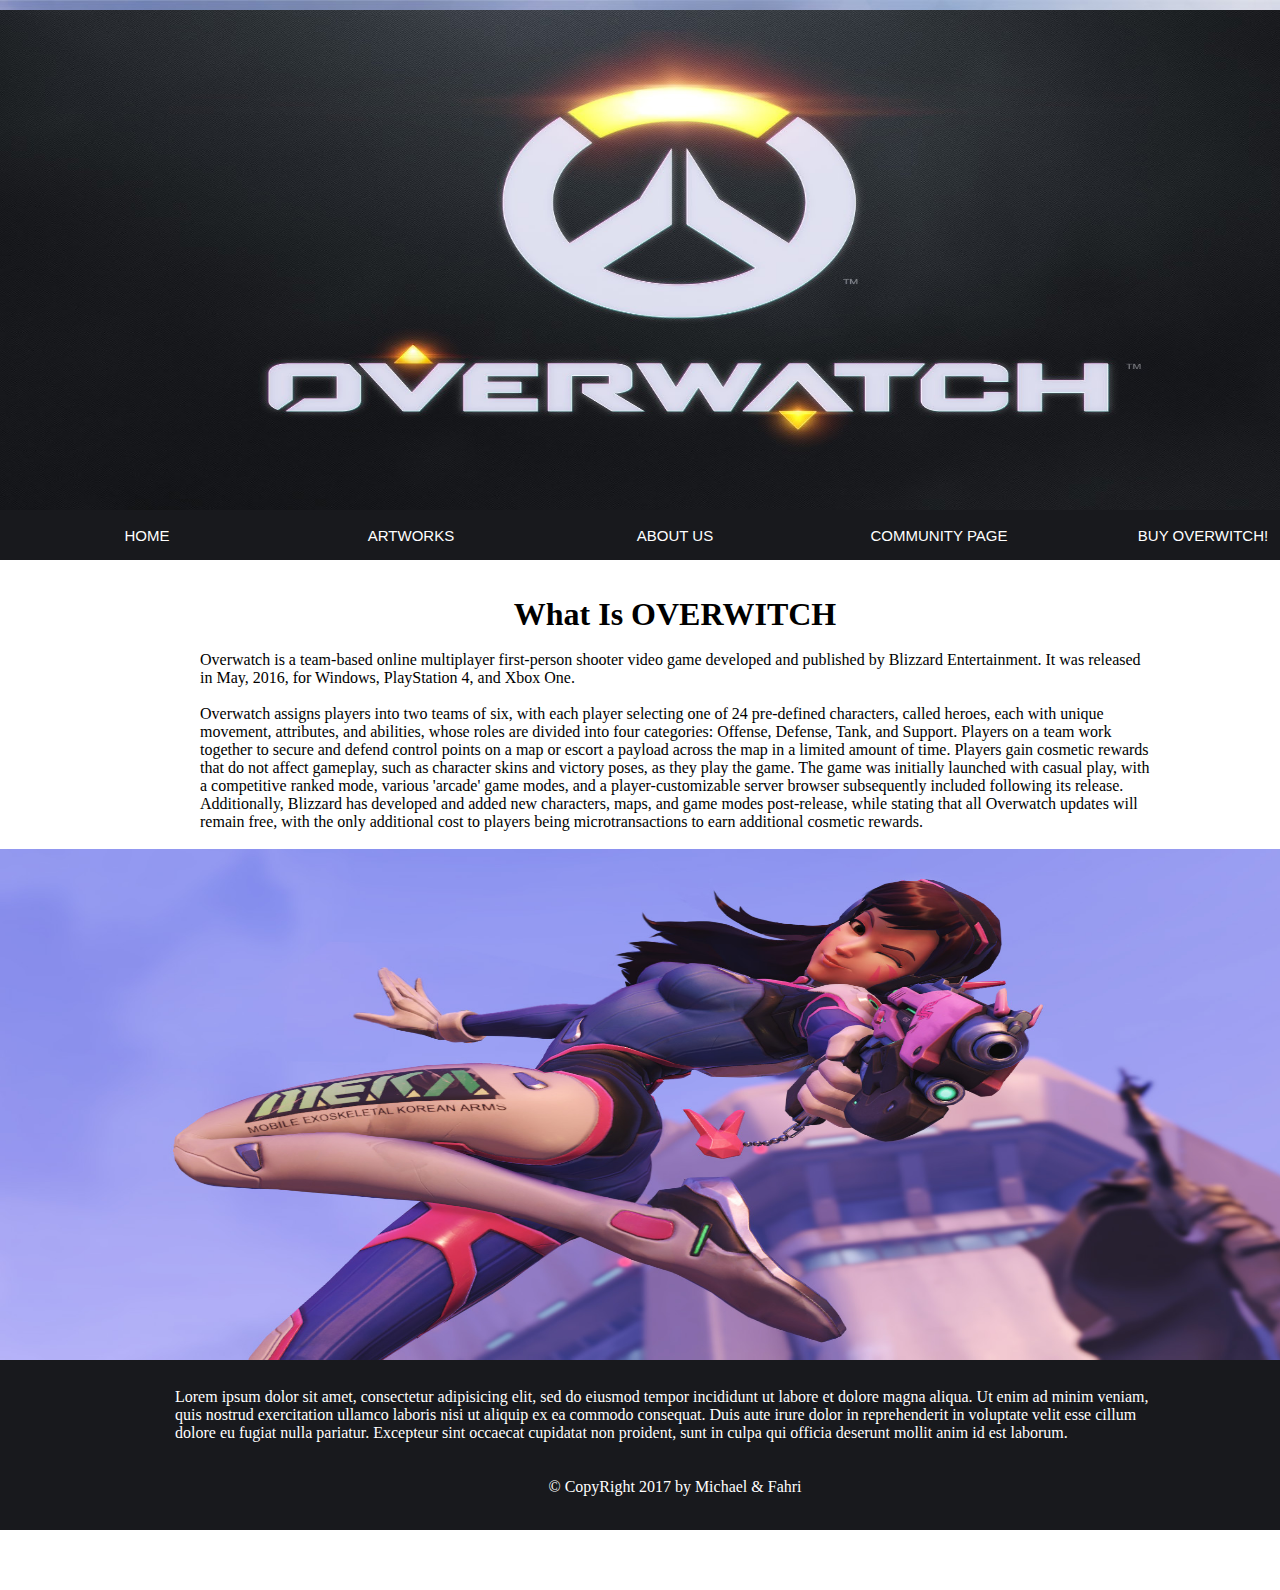
<file: Index.html>
<!DOCTYPE html>
<html>
<head>
	<title>Overwitch</title>
	<link rel="stylesheet" type="text/css" href="Style.css">
	<link rel="icon" type="text/css" href="image/icon.ico">
	<script type="text/javascript" src="logic3.js"></script>
</head>
<body>
	<div class="content">
		<div class="top" onmouseover="test()" onmouseout="mouseOut()" id="top"></div>
		<div class="menu">
			<a href="index.html">HOME</a>
			<a href="artworks.html">ARTWORKS</a>
			<a href="about.html">ABOUT US</a>
			<a href="community.html">COMMUNITY PAGE</a>
			<a href="buy.html">BUY OVERWITCH!</a>
		</div>
		<div class="mid">
			<br>
			<br>
			<h1>What Is OVERWITCH</h1>
			<br>
			<p>
				Overwatch is a team-based online multiplayer first-person shooter video game developed and published by Blizzard Entertainment. It was released in May, 2016, for Windows, PlayStation 4, and Xbox One.
			</p>
			<br>
			<p>
				Overwatch assigns players into two teams of six, with each player selecting one of 24 pre-defined characters, called heroes, each with unique movement, attributes, and abilities, whose roles are divided into four categories: Offense, Defense, Tank, and Support. Players on a team work together to secure and defend control points on a map or escort a payload across the map in a limited amount of time. Players gain cosmetic rewards that do not affect gameplay, such as character skins and victory poses, as they play the game. The game was initially launched with casual play, with a competitive ranked mode, various 'arcade' game modes, and a player-customizable server browser subsequently included following its release. Additionally, Blizzard has developed and added new characters, maps, and game modes post-release, while stating that all Overwatch updates will remain free, with the only additional cost to players being microtransactions to earn additional cosmetic rewards.
			</p>
			<br>
			<div class="mid_img"></div>
		</div>
		<div class="bot">
			<br>
			<p>
			Lorem ipsum dolor sit amet, consectetur adipisicing elit, sed do eiusmod tempor incididunt ut labore et dolore magna aliqua. Ut enim ad minim veniam, quis nostrud exercitation ullamco laboris nisi ut aliquip ex ea commodo consequat. Duis aute irure dolor in reprehenderit in voluptate velit esse cillum dolore eu fugiat nulla pariatur. Excepteur sint occaecat cupidatat non proident, sunt in culpa qui officia deserunt mollit anim id est laborum.
			</p>
			<br>
			<br>
			<div class="legal">
				&copy; CopyRight 2017 by Michael & Fahri
			</div>
		</div>
	</div>
</body>
</html>
</file>
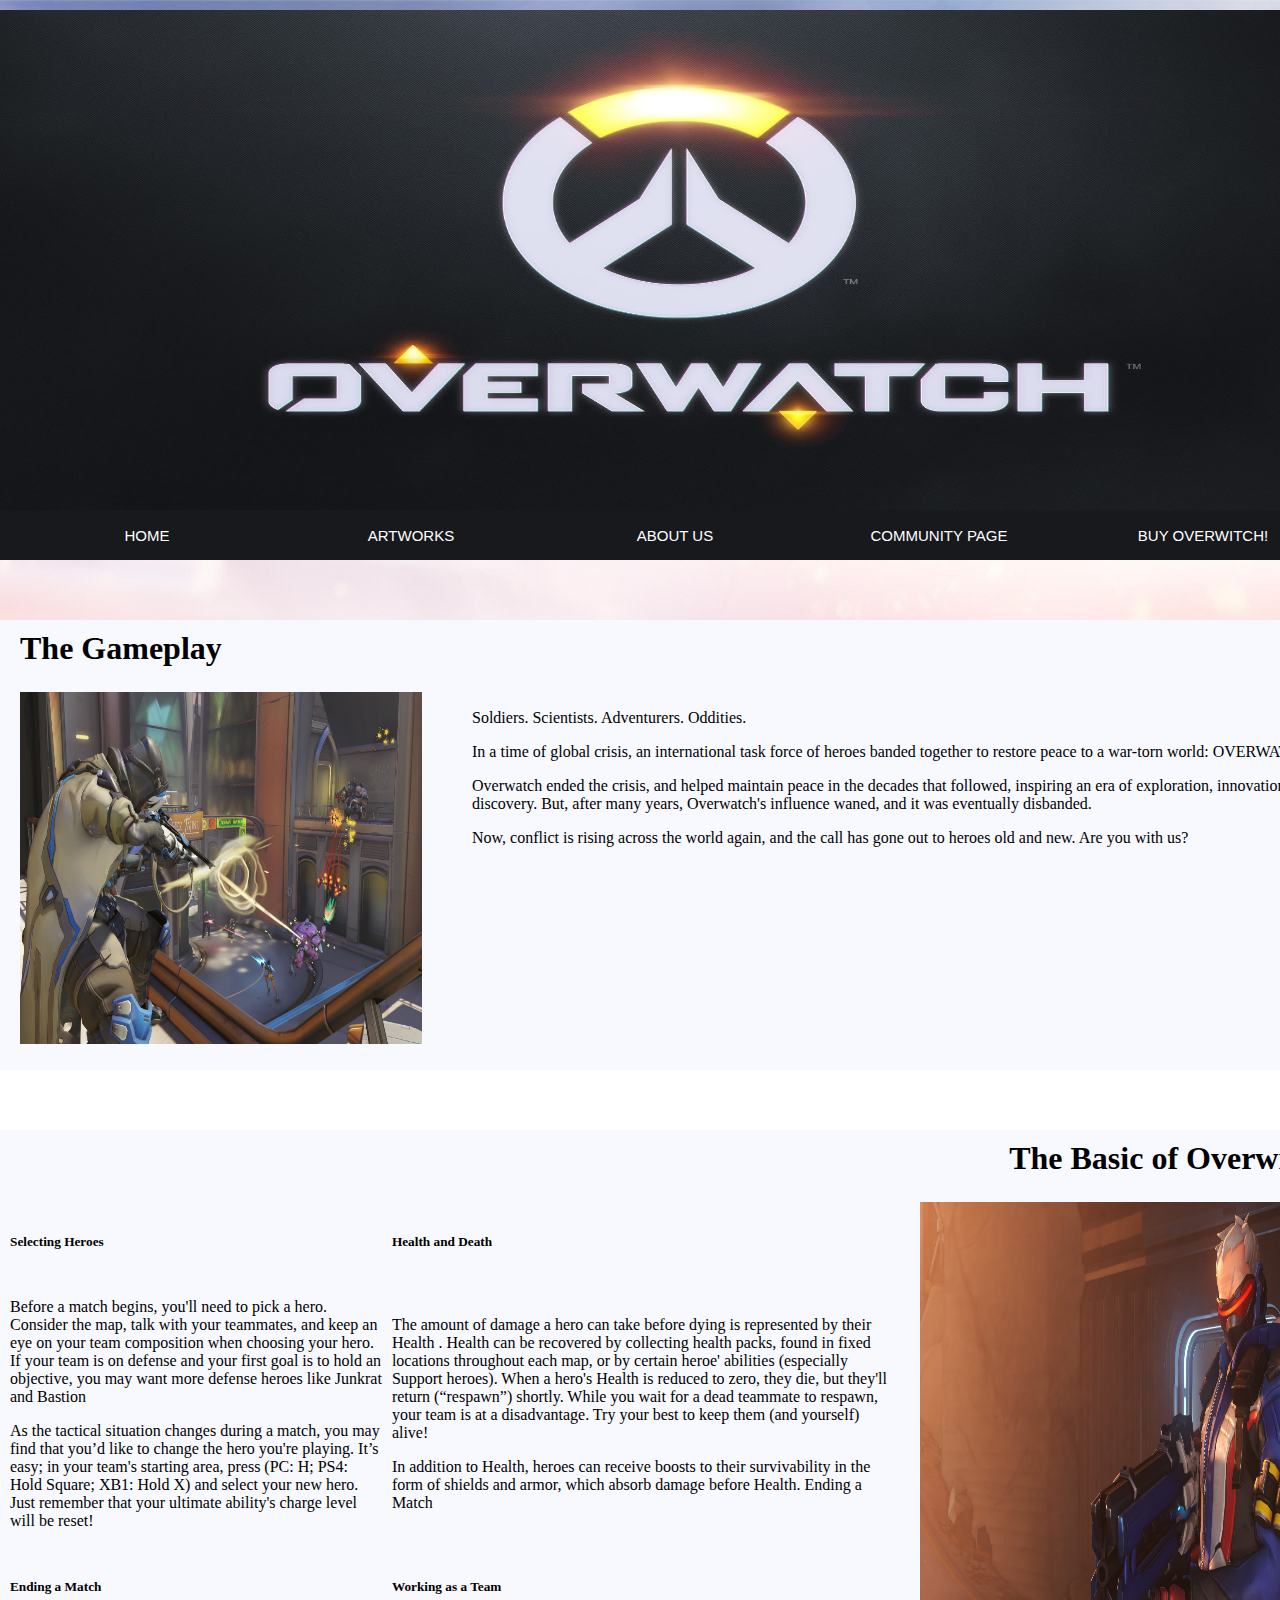
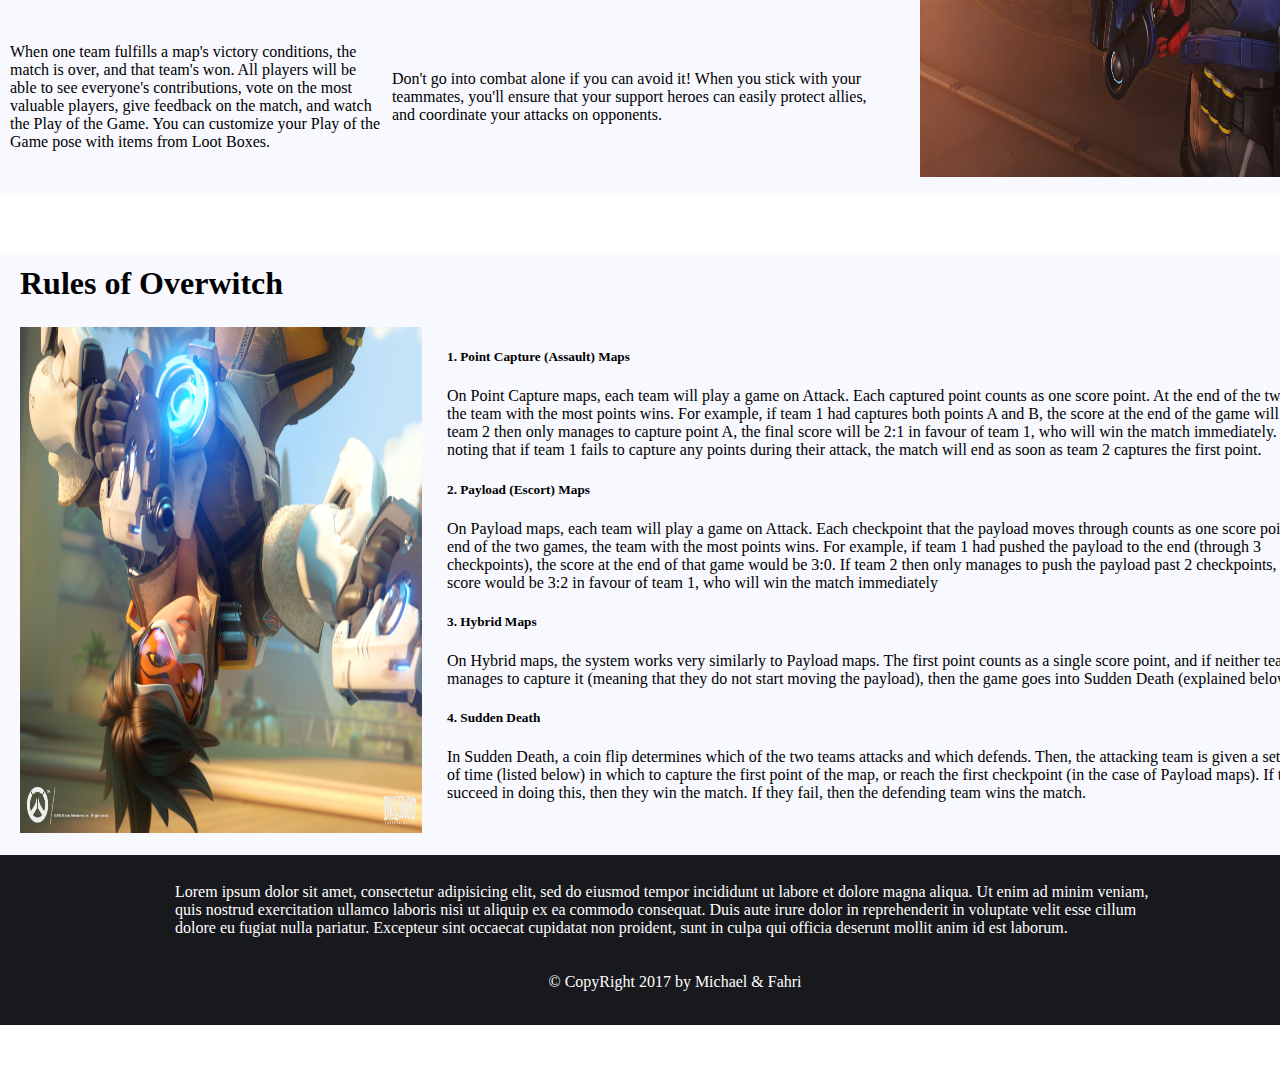
<file: about.html>
<!DOCTYPE html>
<html>
<head>
	<title>Overwitch</title>
	<link rel="stylesheet" type="text/css" href="Style3.css">
	<link rel="icon" type="text/css" href="image/icon.ico">
	<script type="text/javascript" src="logic3.js"></script>
</head>
<body>
	<div class="content">
		<div class="top" onmouseover="test()" onmouseout="mouseOut()" id="top"></div>
		<div class="menu">
			<a href="index.html">HOME</a>
			<a href="artworks.html">ARTWORKS</a>
			<a href="about.html">ABOUT US</a>
			<a href="community.html">COMMUNITY PAGE</a>
			<a href="buy.html">BUY OVERWITCH!</a>
		</div>
    <div class="mid">
      <div class="mid_top">
				<h1>The Gameplay</h1>
				<table>
					<tr>
						<td class="mid_top_picture"></td>
						<td class="table_top">
							<p>
	          	Soldiers. Scientists. Adventurers. Oddities.
							</p>
							<p>
	          	In a time of global crisis, an international task force of heroes banded together to restore peace to a war-torn world: OVERWATCH.
							</p>
							<p>
	          	Overwatch ended the crisis, and helped maintain peace in the decades that followed, inspiring an era of exploration, innovation, and discovery. But, after many years, Overwatch's influence waned, and it was eventually disbanded.
							</p>
							<p>
	          	Now, conflict is rising across the world again, and the call has gone out to heroes old and new. Are you with us?
	        	</p>
					</td>
					</tr>
				</table>
    	</div>
      <div class="mid_mid">
				<h1>The Basic of Overwitch</h1>
				<table>
					<tr>
						<td class="table_top">
							<table>
								<tr>
									<td><h5>Selecting Heroes</h5></td>
									<td><h5>Health and Death</h5></td>
								</tr>
								<tr>
									<td><p>Before a match begins, you'll need to pick a hero. Consider the map, talk with your teammates, and keep an eye on your team composition when choosing your hero. If your team is on defense and your first goal is to hold an objective, you may want more defense heroes like Junkrat and Bastion</p><p>As the tactical situation changes during a match, you may find that you’d like to change the hero you're playing. It’s easy; in your team's starting area, press (PC: H; PS4: Hold Square; XB1: Hold X) and select your new hero. Just remember that your ultimate ability's charge level will be reset!</p></td>
									<td><p>The amount of damage a hero can take before dying is represented by their Health . Health can be recovered by collecting health packs, found in fixed locations throughout each map, or by certain heroe' abilities (especially Support heroes). When a hero's Health is reduced to zero, they die, but they'll return (“respawn”) shortly. While you wait for a dead teammate to respawn, your team is at a disadvantage. Try your best to keep them (and yourself) alive!</p><p>In addition to Health, heroes can receive boosts to their survivability in the form of shields and armor, which absorb damage before Health. Ending a Match</p></td>
								</tr>
								<tr>
									<td><h5>Ending a Match</h5></td>
									<td><h5>Working as a Team</h5></td>
								</tr>
								<tr>
									<td><p>When one team fulfills a map's victory conditions, the match is over, and that team's won. All players will be able to see everyone's contributions, vote on the most valuable players, give feedback on the match, and watch the Play of the Game. You can customize your Play of the Game pose with items from Loot Boxes.</p></td>
									<td><p>Don't go into combat alone if you can avoid it! When you stick with your teammates, you'll ensure that your support heroes can easily protect allies, and coordinate your attacks on opponents.</p></td>
								</tr>
							</table>
						<td class="mid_mid_picture"></td>
					</td>
					</tr>
				</table>
      </div>
      <div class="mid_bot">
				<h1>Rules of Overwitch</h1>
				<table>
					<tr>
						<td class="mid_bot_picture"></td>
						<td class="table_bot">
							<h5>1. Point Capture (Assault) Maps</h5>
							<p>
	          	On Point Capture maps, each team will play a game on Attack. Each captured point counts as one score point. At the end of the two games, the team with the most points wins. For example, if team 1 had captures both points A and B, the score at the end of the game will be 2:0. If team 2 then only manages to capture point A, the final score will be 2:1 in favour of team 1, who will win the match immediately. It is worth noting that if team 1 fails to capture any points during their attack, the match will end as soon as team 2 captures the first point.
							</p>
							<h5>2. Payload (Escort) Maps</h5>
							<p>
								On Payload maps, each team will play a game on Attack. Each checkpoint that the payload moves through counts as one score point. At the end of the two games, the team with the most points wins. For example, if team 1 had pushed the payload to the end (through 3 checkpoints), the score at the end of that game would be 3:0. If team 2 then only manages to push the payload past 2 checkpoints, the final score would be 3:2 in favour of team 1, who will win the match immediately
							</p>
							<h5>3. Hybrid Maps</h5>
							<p>
	          	On Hybrid maps, the system works very similarly to Payload maps. The first point counts as a single score point, and if neither team manages to capture it (meaning that they do not start moving the payload), then the game goes into Sudden Death (explained below).
							</p>
							<h5>4. Sudden Death</h5>
							<p>
	          	In Sudden Death, a coin flip determines which of the two teams attacks and which defends. Then, the attacking team is given a set amount of time (listed below) in which to capture the first point of the map, or reach the first checkpoint (in the case of Payload maps). If they succeed in doing this, then they win the match. If they fail, then the defending team wins the match.
	        		</p>
					</td>
					</tr>
				</table>
      </div>
    </div>
		<div class="bot">
			<br>
			<p>
			Lorem ipsum dolor sit amet, consectetur adipisicing elit, sed do eiusmod tempor incididunt ut labore et dolore magna aliqua. Ut enim ad minim veniam, quis nostrud exercitation ullamco laboris nisi ut aliquip ex ea commodo consequat. Duis aute irure dolor in reprehenderit in voluptate velit esse cillum dolore eu fugiat nulla pariatur. Excepteur sint occaecat cupidatat non proident, sunt in culpa qui officia deserunt mollit anim id est laborum.
			</p>
			<br>
			<br>
			<div class="legal">
				&copy; CopyRight 2017 by Michael & Fahri
			</div>
		</div>
	</div>
</body>
</html>
</file>
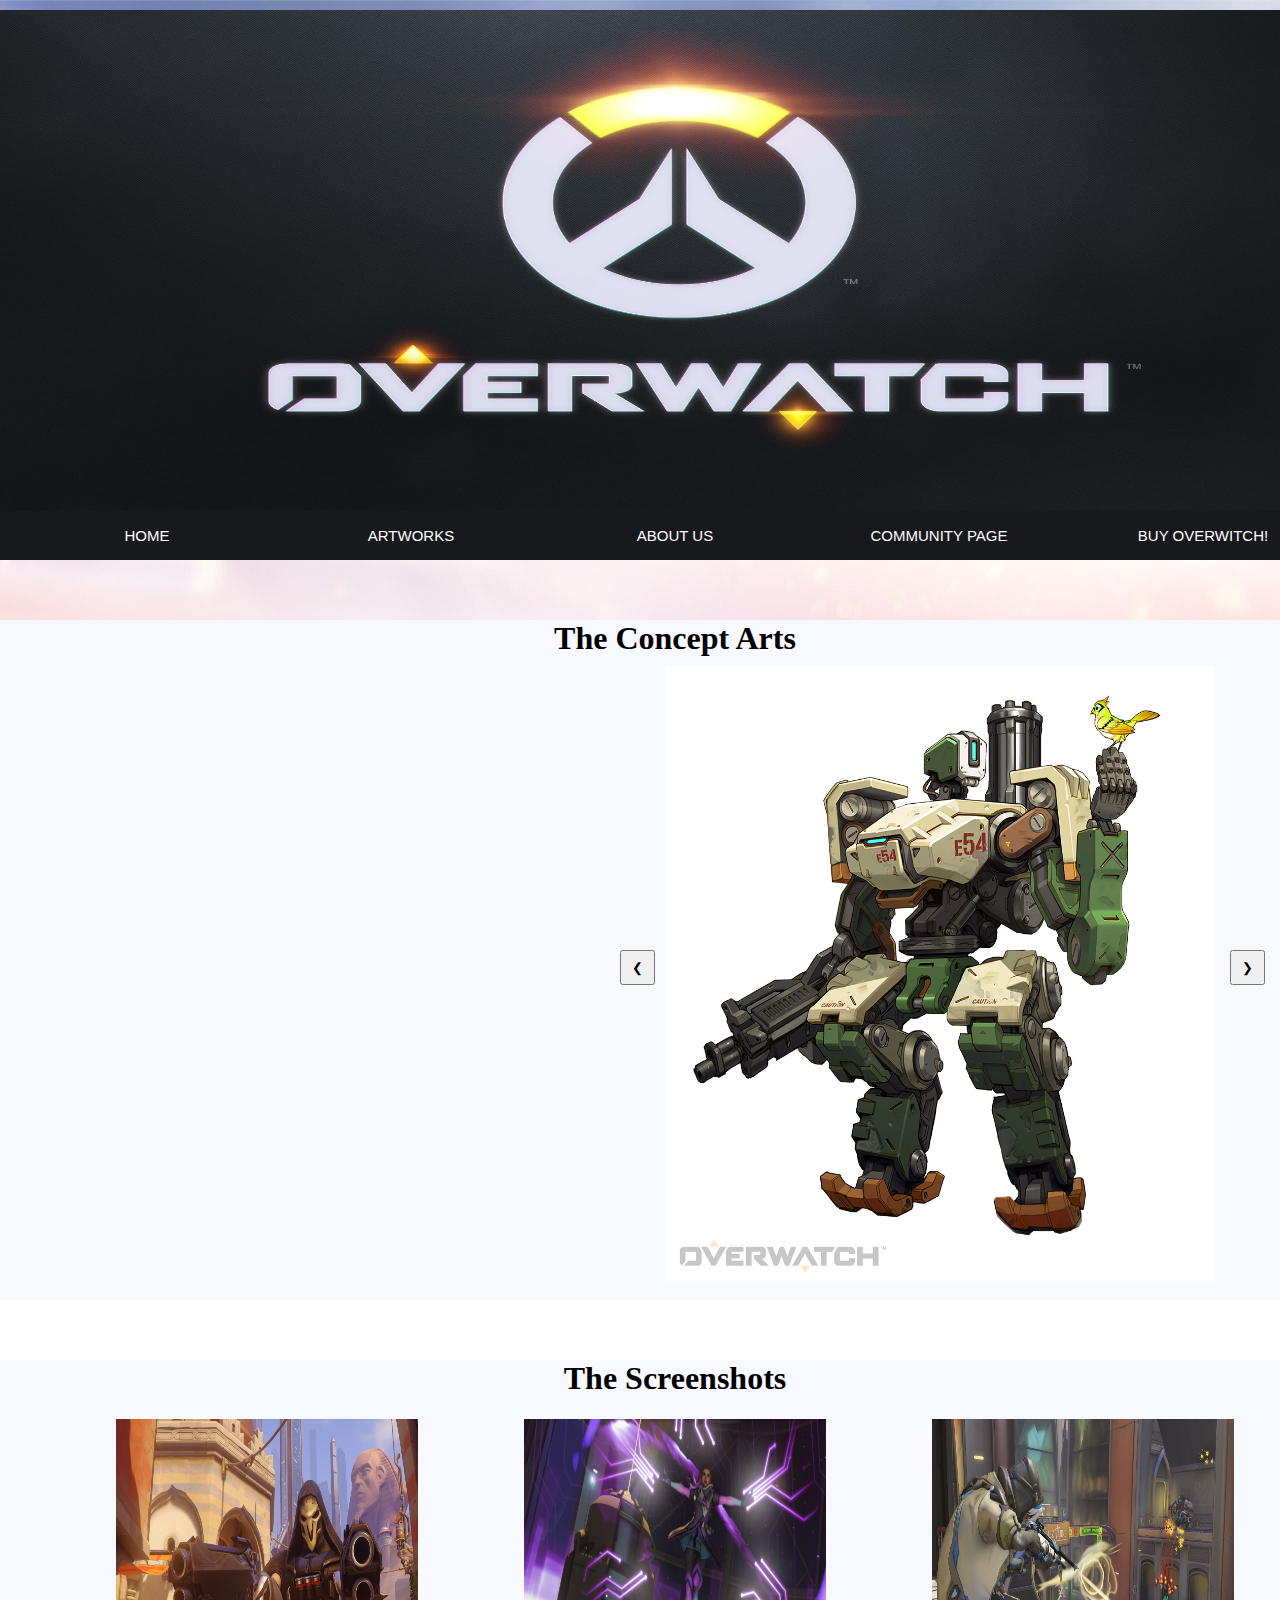
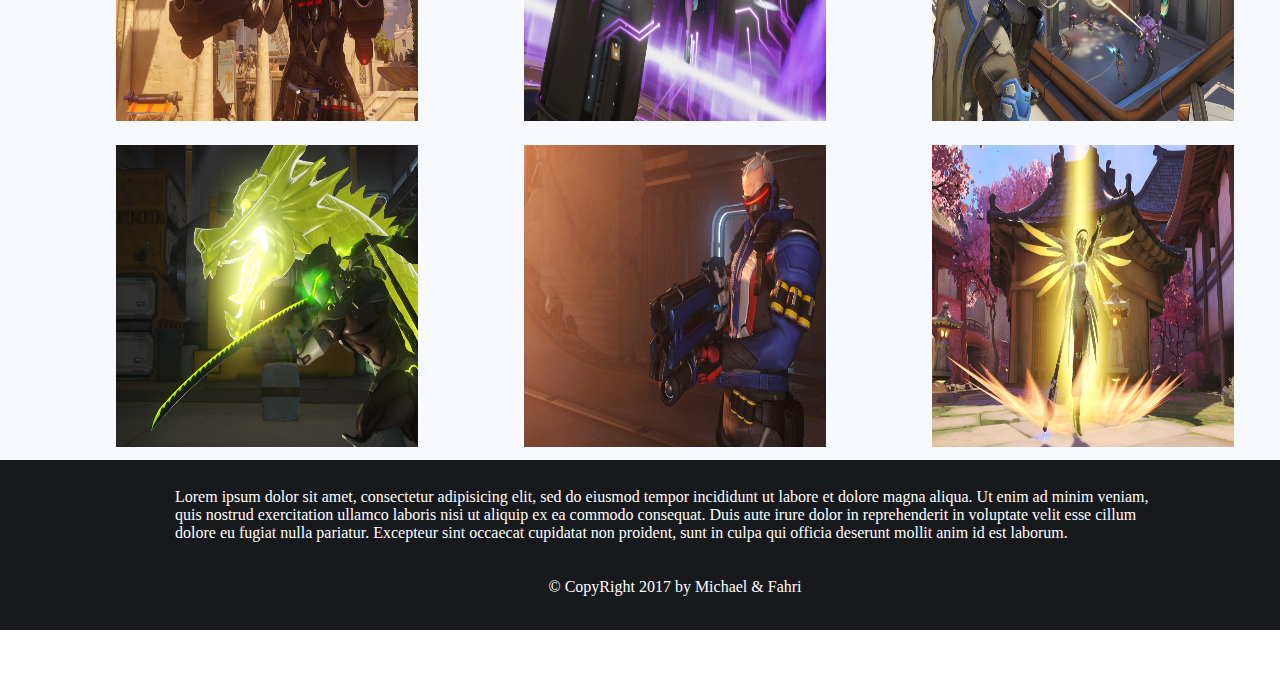
<file: artworks.html>
<!DOCTYPE html>
<html>
<head>
	<title>Overwitch</title>
	<link rel="stylesheet" type="text/css" href="Style2.css">
	<link rel="icon" type="text/css" href="image/icon.ico">
	<script src="logic.js" charset="utf-8"></script>
	<script type="text/javascript" src="logic3.js"></script>
</head>
<body onload="carousel();">
	<div class="content">
		<div class="top" onmouseover="test()" onmouseout="mouseOut()" id="top"></div>
		<div class="menu">
			<a href="index.html">HOME</a>
			<a href="artworks.html">ARTWORKS</a>
			<a href="about.html">ABOUT US</a>
			<a href="community.html">COMMUNITY PAGE</a>
			<a href="buy.html">BUY OVERWITCH!</a>
		</div>
		<div class="mid">
			<div class="mid_top">
				<h1>The Concept Arts</h1>
				<div class="carousel">
					<div class="pic a"></div>
					<div class="pic b"></div>
					<div class="pic c"></div>
					<div class="pic d"></div>
					<div class="pic e"></div>
					<div class="pic f"></div>

					<button class="but1" onclick="plusDivs(-1)">&#10094;</button>
					<button class="but2" onclick="plusDivs(1)">&#10095;</button>
				</div>
			</div>
			<div class="mid_bot">
				<h1>The Screenshots</h1>
				<table>
					<tr>
						<td class="m1"></td>
						<td class="expand"></td>
						<td class="m2"></td>
						<td class="expand"></td>
						<td class="m3"></td>
					</tr>
				</table>

					<table>
					<tr>
						<td class="m4"></td>
						<td class="expand"></td>
						<td class="m5"></td>
						<td class="expand"></td>
						<td class="m6"></td>
					</tr>
				</table>
			</div>
		</div>
		<div class="bot">
			<br>
			<p>
			Lorem ipsum dolor sit amet, consectetur adipisicing elit, sed do eiusmod tempor incididunt ut labore et dolore magna aliqua. Ut enim ad minim veniam, quis nostrud exercitation ullamco laboris nisi ut aliquip ex ea commodo consequat. Duis aute irure dolor in reprehenderit in voluptate velit esse cillum dolore eu fugiat nulla pariatur. Excepteur sint occaecat cupidatat non proident, sunt in culpa qui officia deserunt mollit anim id est laborum.
			</p>
			<br>
			<br>
			<div class="legal">
				&copy; CopyRight 2017 by Michael & Fahri
			</div>
		</div>
	</div>
</body>
</html>
</file>
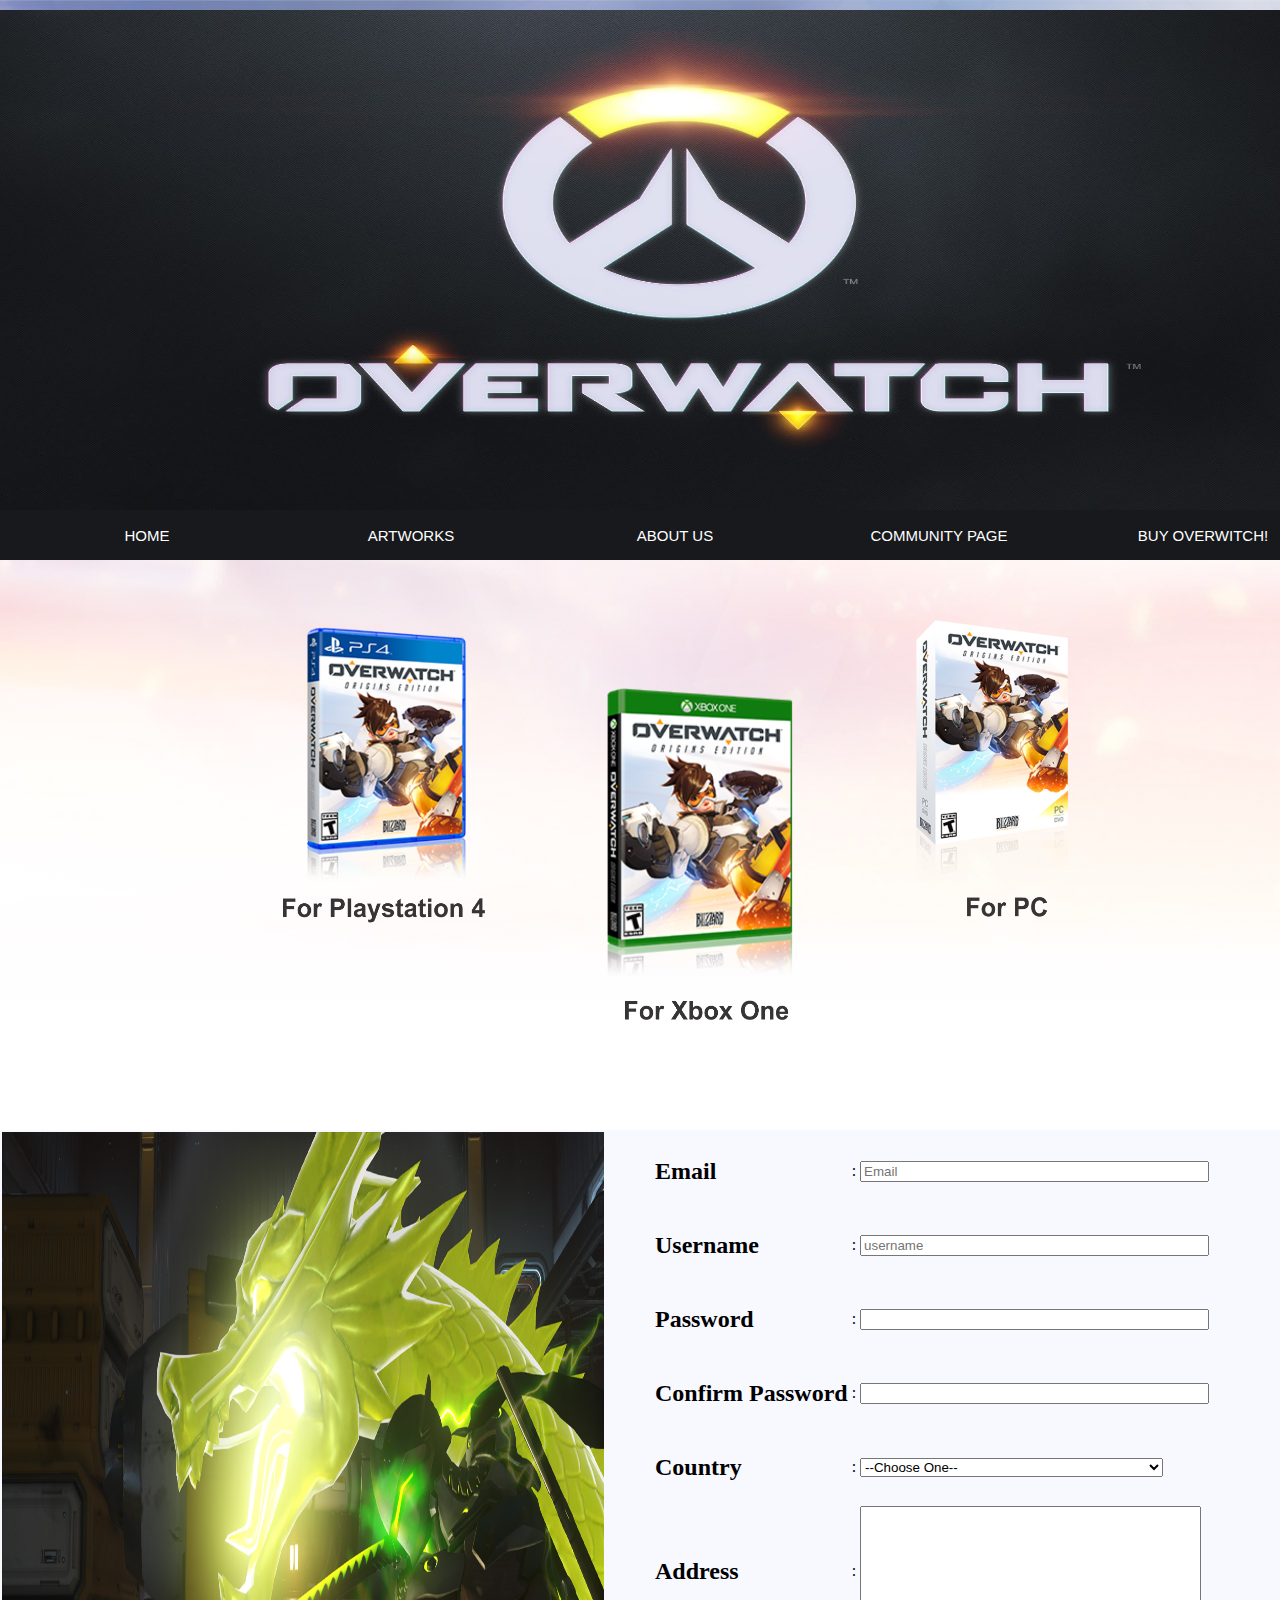
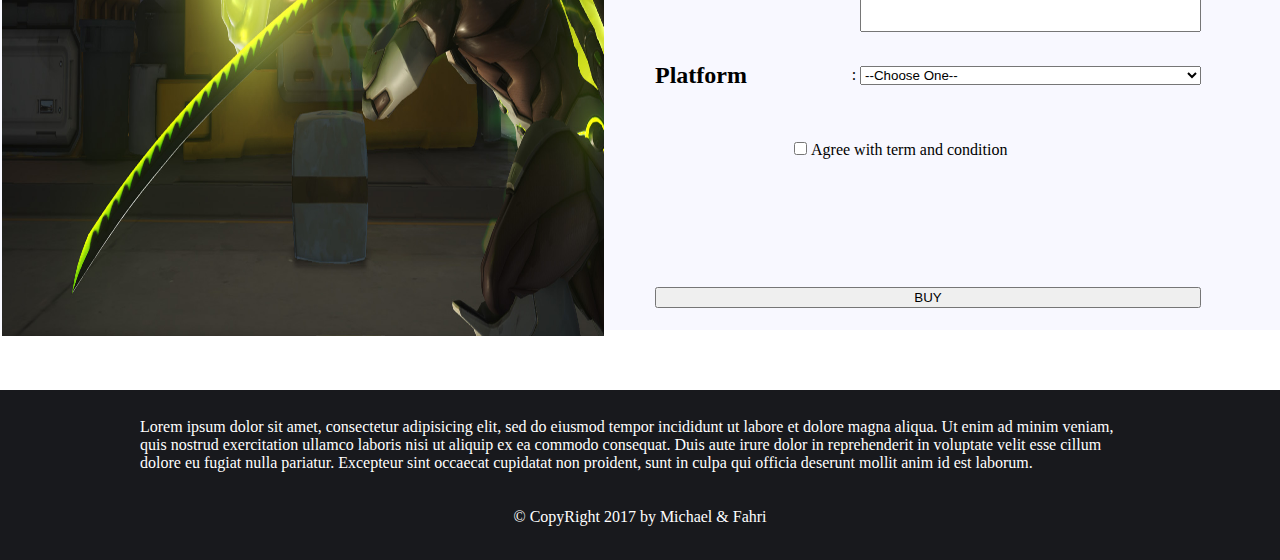
<file: buy.html>
<!DOCTYPE html>
<html>
<head>
	<title>Overwitch</title>
	<link rel="stylesheet" type="text/css" href="Style5.css">
	<link rel="icon" type="text/css" href="image/icon.ico">
	<script src="logic2.js" charset="utf-8"></script>
	<script type="text/javascript" src="logic3.js"></script>
</head>
<body>
	<div class="content">
		<div class="top" onmouseover="test()" onmouseout="mouseOut()" id="top"></div>
		<div class="menu">
			<a href="index.html">HOME</a>
			<a href="artworks.html">ARTWORKS</a>
			<a href="about.html">ABOUT US</a>
			<a href="community.html">COMMUNITY PAGE</a>
			<a href="buy.html">BUY OVERWITCH!</a>
		</div>
		<div class="mid">
			<div class="mid_top">
				<div class="mid_pic"></div>
			</div>
			<div class="mid_bot">
				<form id="form">
				<table>
					<tr>
						<td class="pic"></td>
						<td>
							<div class="buy">
							<table>
								<tr>
									<td><h2>Email</h2></td>
									<td>:</td>
									<td><input type="text" name="email" placeholder="Email"></td>
								</tr>
								<tr>
									<td><h2>Username</h2></td>
									<td>:</td>
									<td><input type="text" name="username" placeholder="username"></td>
								</tr>
								<tr>
									<td><h2>Password</h2></td>
									<td>:</td>
									<td><input type="password" name="password"></td>
								</tr>
								<tr>
									<td><h2>Confirm Password</h2></td>
									<td>:</td>
									<td><input type="password" name="conpass"></td>
								</tr>
								<tr>
				 					<td><h2>Country</h2></td>
									<td>:</td>
				 					<td>
				 						<select id="country">
											<option>--Choose One--</option>
											<option>Afghanistan</option>
											<option>Åland Islands</option>
											<option>Albania</option>
											<option>Algeria</option>
											<option>American Samoa</option>
											<option>Andorra</option>
											<option>Angola</option>
											<option>Anguilla</option>
											<option>Antarctica</option>
											<option>Antigua and Barbuda</option>
											<option>Argentina</option>
											<option>Armenia</option>
											<option>Aruba</option>
											<option>Australia</option>
											<option>Austria</option>
											<option>Azerbaijan</option>
											<option>Bahamas</option>
											<option>Bahrain</option>
											<option>Bangladesh</option>
											<option>Barbados</option>
											<option>Belarus</option>
											<option>Belgium</option>
											<option>Belize</option>
											<option>Benin</option>
											<option>Bermuda</option>
											<option>Bhutan</option>
											<option>Bolivia, Plurinational State of</option>
											<option>Bonaire, Sint Eustatius and Saba</option>
											<option>Bosnia and Herzegovina</option>
											<option>Botswana</option>
											<option>Bouvet Island</option>
											<option>Brazil</option>
											<option>British Indian Ocean Territory</option>
											<option>Brunei Darussalam</option>
											<option>Bulgaria</option>
											<option>Burkina Faso</option>
											<option>Burundi</option>
											<option>Cambodia</option>
											<option>Cameroon</option>
											<option>Canada</option>
											<option>Cape Verde</option>
											<option>Cayman Islands</option>
											<option>Central African Republic</option>
											<option>Chad</option>
											<option>Chile</option>
											<option>China</option>
											<option>Christmas Island</option>
											<option>Cocos (Keeling) Islands</option>
											<option>Colombia</option>
											<option>Comoros</option>
											<option>Congo</option>
											<option>Congo, the Democratic Republic of the</option>
											<option>Cook Islands</option>
											<option>Costa Rica</option>
											<option>Côte d'Ivoire</option>
											<option>Croatia</option>
											<option>Cuba</option>
											<option>Curaçao</option>
											<option>Cyprus</option>
											<option>Czech Republic</option>
											<option>Denmark</option>
											<option>Djibouti</option>
											<option>Dominica</option>
											<option>Dominican Republic</option>
											<option>Ecuador</option>
											<option>Egypt</option>
											<option>El Salvador</option>
											<option>Equatorial Guinea</option>
											<option>Eritrea</option>
											<option>Estonia</option>
											<option>Ethiopia</option>
											<option>Falkland Islands (Malvinas)</option>
											<option>Faroe Islands</option>
											<option>Fiji</option>
											<option>Finland</option>
											<option>France</option>
											<option>French Guiana</option>
											<option>French Polynesia</option>
											<option>French Southern Territories</option>
											<option>Gabon</option>
											<option>Gambia</option>
											<option>Georgia</option>
											<option>Germany</option>
											<option>Ghana</option>
											<option>Gibraltar</option>
											<option>Greece</option>
											<option>Greenland</option>
											<option>Grenada</option>
											<option>Guadeloupe</option>
											<option>Guam</option>
											<option>Guatemala</option>
											<option>Guernsey</option>
											<option>Guinea</option>
											<option>Guinea-Bissau</option>
											<option>Guyana</option>
											<option>Haiti</option>
											<option>Heard Island and McDonald Islands</option>
											<option>Holy See (Vatican City State)</option>
											<option>Honduras</option>
											<option>Hong Kong</option>
											<option>Hungary</option>
											<option>Iceland</option>
											<option>India</option>
											<option>Indonesia</option>
											<option>Iran, Islamic Republic of</option>
											<option>Iraq</option>
											<option>Ireland</option>
											<option>Isle of Man</option>
											<option>Israel</option>
											<option>Italy</option>
											<option>Jamaica</option>
											<option>Japan</option>
											<option>Jersey</option>
											<option>Jordan</option>
											<option>Kazakhstan</option>
											<option>Kenya</option>
											<option>Kiribati</option>
											<option>Korea, Democratic People's Republic of</option>
											<option>Korea, Republic of</option>
											<option>Kuwait</option>
											<option>Kyrgyzstan</option>
											<option>Lao People's Democratic Republic</option>
											<option>Latvia</option>
											<option>Lebanon</option>
											<option>Lesotho</option>
											<option>Liberia</option>
											<option>Libya</option>
											<option>Liechtenstein</option>
											<option>Lithuania</option>
											<option>Luxembourg</option>
											<option>Macao</option>
											<option>Macedonia, the former Yugoslav Republic of</option>
											<option>Madagascar</option>
											<option>Malawi</option>
											<option>Malaysia</option>
											<option>Maldives</option>
											<option>Mali</option>
											<option>Malta</option>
											<option>Marshall Islands</option>
											<option>Martinique</option>
											<option>Mauritania</option>
											<option>Mauritius</option>
											<option>Mayotte</option>
											<option>Mexico</option>
											<option>Micronesia, Federated States of</option>
											<option>Moldova, Republic of</option>
											<option>Monaco</option>
											<option>Mongolia</option>
											<option>Montenegro</option>
											<option>Montserrat</option>
											<option>Morocco</option>
											<option>Mozambique</option>
											<option>Myanmar</option>
											<option>Namibia</option>
											<option>Nauru</option>
											<option>Nepal</option>
											<option>Netherlands</option>
											<option>New Caledonia</option>
											<option>New Zealand</option>
											<option>Nicaragua</option>
											<option>Niger</option>
											<option>Nigeria</option>
											<option>Niue</option>
											<option>Norfolk Island</option>
											<option>Northern Mariana Islands</option>
											<option>Norway</option>
											<option>Oman</option>
											<option>Pakistan</option>
											<option>Palau</option>
											<option>Palestinian Territory, Occupied</option>
											<option>Panama</option>
											<option>Papua New Guinea</option>
											<option>Paraguay</option>
											<option>Peru</option>
											<option>Philippines</option>
											<option>Pitcairn</option>
											<option>Poland</option>
											<option>Portugal</option>
											<option>Puerto Rico</option>
											<option>Qatar</option>
											<option>Réunion</option>
											<option>Romania</option>
											<option>Russian Federation</option>
											<option>Rwanda</option>
											<option>Saint Barthélemy</option>
											<option>Saint Helena, Ascension and Tristan da Cunha</option>
											<option>Saint Kitts and Nevis</option>
											<option>Saint Lucia</option>
											<option>Saint Martin (French part)</option>
											<option>Saint Pierre and Miquelon</option>
											<option>Saint Vincent and the Grenadines</option>
											<option>Samoa</option>
											<option>San Marino</option>
											<option>Sao Tome and Principe</option>
											<option>Saudi Arabia</option>
											<option>Senegal</option>
											<option>Serbia</option>
											<option>Seychelles</option>
											<option>Sierra Leone</option>
											<option>Singapore</option>
											<option>Sint Maarten (Dutch part)</option>
											<option>Slovakia</option>
											<option>Slovenia</option>
											<option>Solomon Islands</option>
											<option>Somalia</option>
											<option>South Africa</option>
											<option>South Georgia and the South Sandwich Islands</option>
											<option>South Sudan</option>
											<option>Spain</option>
											<option>Sri Lanka</option>
											<option>Sudan</option>
											<option>Suriname</option>
											<option>Svalbard and Jan Mayen</option>
											<option>Swaziland</option>
											<option>Sweden</option>
											<option>Switzerland</option>
											<option>Syrian Arab Republic</option>
											<option>Taiwan, Province of China</option>
											<option>Tajikistan</option>
											<option>Tanzania, United Republic of</option>
											<option>Thailand</option>
											<option>Timor-Leste</option>
											<option>Togo</option>
											<option>Tokelau</option>
											<option>Tonga</option>
											<option>Trinidad and Tobago</option>
											<option>Tunisia</option>
											<option>Turkey</option>
											<option>Turkmenistan</option>
											<option>Turks and Caicos Islands</option>
											<option>Tuvalu</option>
											<option>Uganda</option>
											<option>Ukraine</option>
											<option>United Arab Emirates</option>
											<option>United Kingdom</option>
											<option>United States</option>
											<option>United States Minor Outlying Islands</option>
											<option>Uruguay</option>
											<option>Uzbekistan</option>
											<option>Vanuatu</option>
											<option>Venezuela, Bolivarian Republic of</option>
											<option>Viet Nam</option>
											<option>Virgin Islands, British</option>
											<option>Virgin Islands, U.S.</option>
											<option>Wallis and Futuna</option>
											<option>Western Sahara</option>
											<option>Yemen</option>
											<option>Zambia</option>
											<option>Zimbabwe</option>
				 						</select>
				 					</td>
				 				</tr>
								<tr>
									<td><h2>Address</h2></td>
									<td>:</td>
									<td>
										<textarea name="address" rows="8" cols="40"></textarea>
									</td>
								</tr>
								<tr>
									<td><h2>Platform</h2></td>
									<td>:</td>
									<td>
										<select id="platform">
											<option>--Choose One--</option>
											<option>PC</option>
											<option>PS 4</option>
											<option>XBOX ONE</option>
										</select>
									</td>
								</tr>
								<tr>
				 					<td colspan="3" class="agree">
				 						<input type="checkbox" id="agree" name="agree" >Agree with term and condition
				 					</td>
				 				</tr>
								<tr>
									<td colspan="3" class="error"><div id="error"></div></td>
								</tr>
								<tr>
									<td colspan="3" class="button"><input type="button" value="BUY" onclick="validate()"></td>
								</tr>
							</table>
						</td>
					</tr>
				</table>
				</form>
			</div>
			</div>
		</div>
		<div class="bot">
			<br>
			<p>
			Lorem ipsum dolor sit amet, consectetur adipisicing elit, sed do eiusmod tempor incididunt ut labore et dolore magna aliqua. Ut enim ad minim veniam, quis nostrud exercitation ullamco laboris nisi ut aliquip ex ea commodo consequat. Duis aute irure dolor in reprehenderit in voluptate velit esse cillum dolore eu fugiat nulla pariatur. Excepteur sint occaecat cupidatat non proident, sunt in culpa qui officia deserunt mollit anim id est laborum.
			</p>
			<br>
			<br>
			<div class="legal">
				&copy; CopyRight 2017 by Michael & Fahri
			</div>
		</div>
	</div>
</body>
</html>
</file>
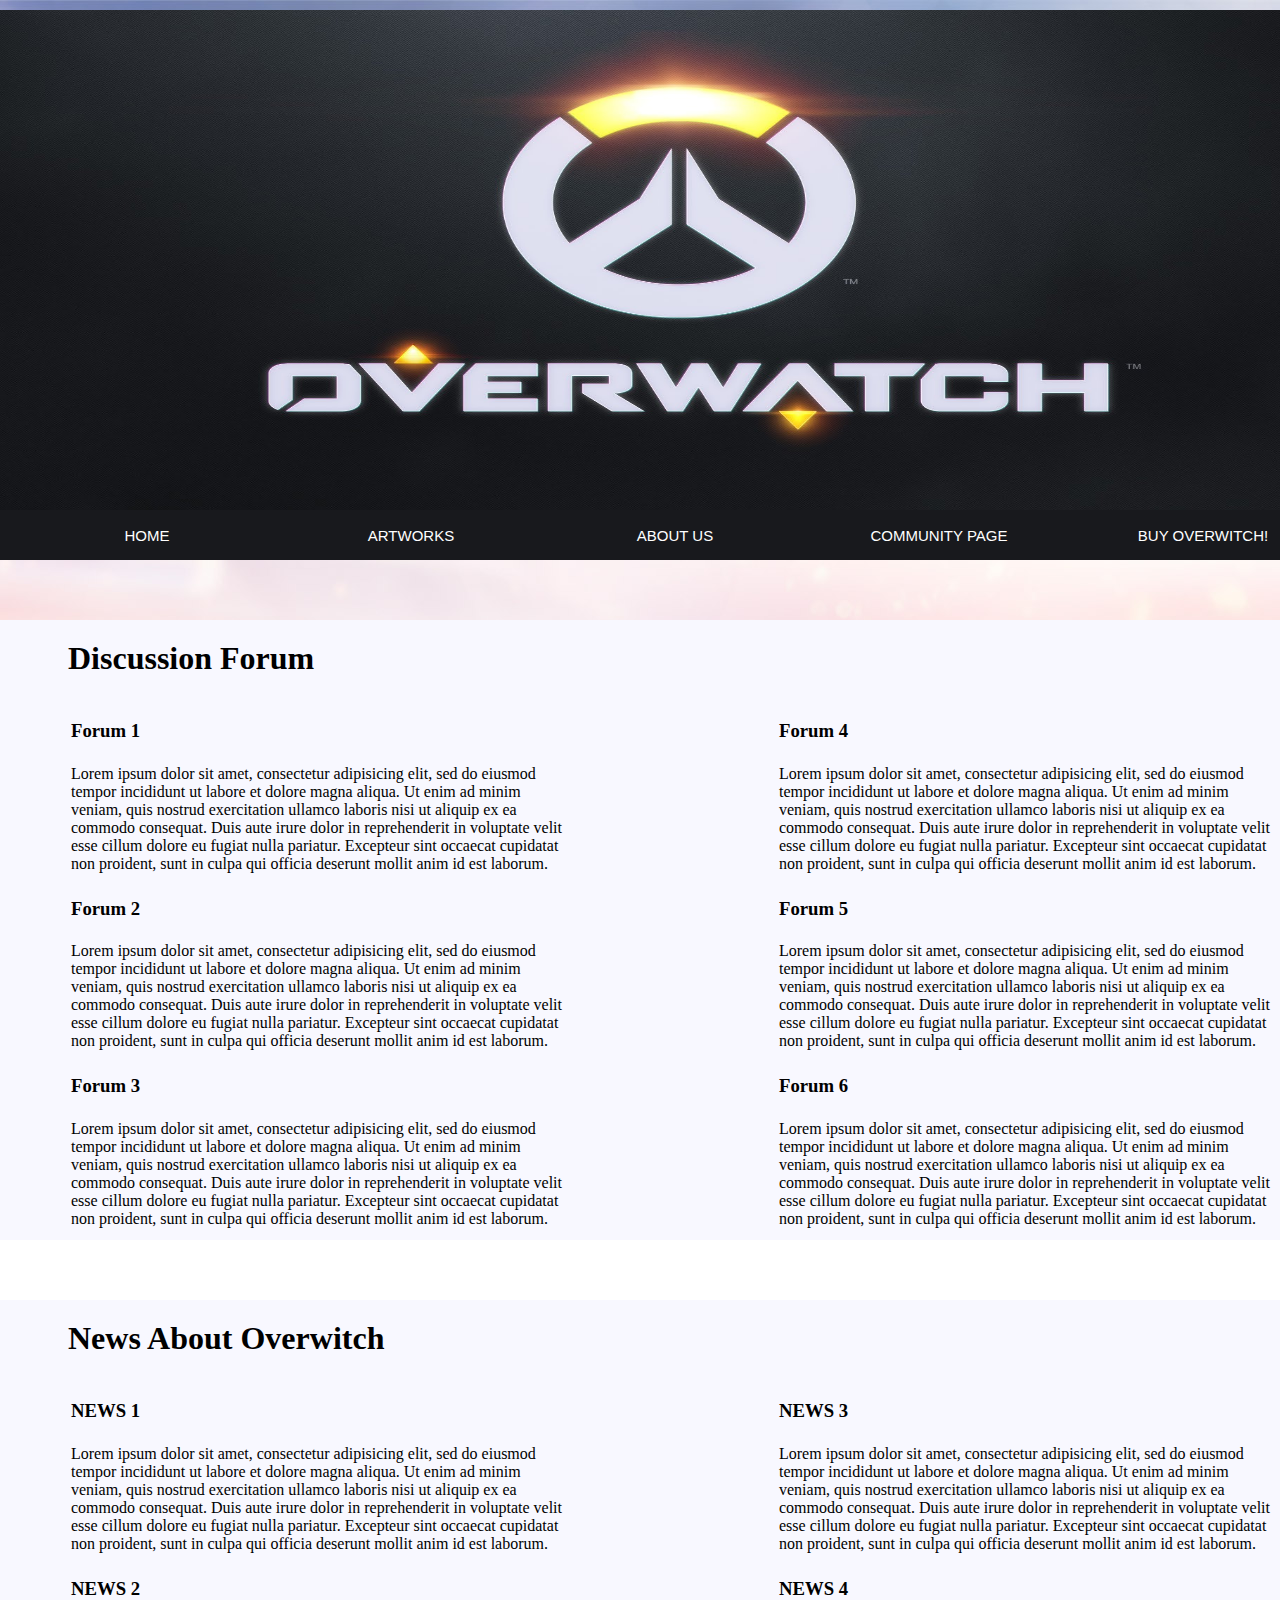
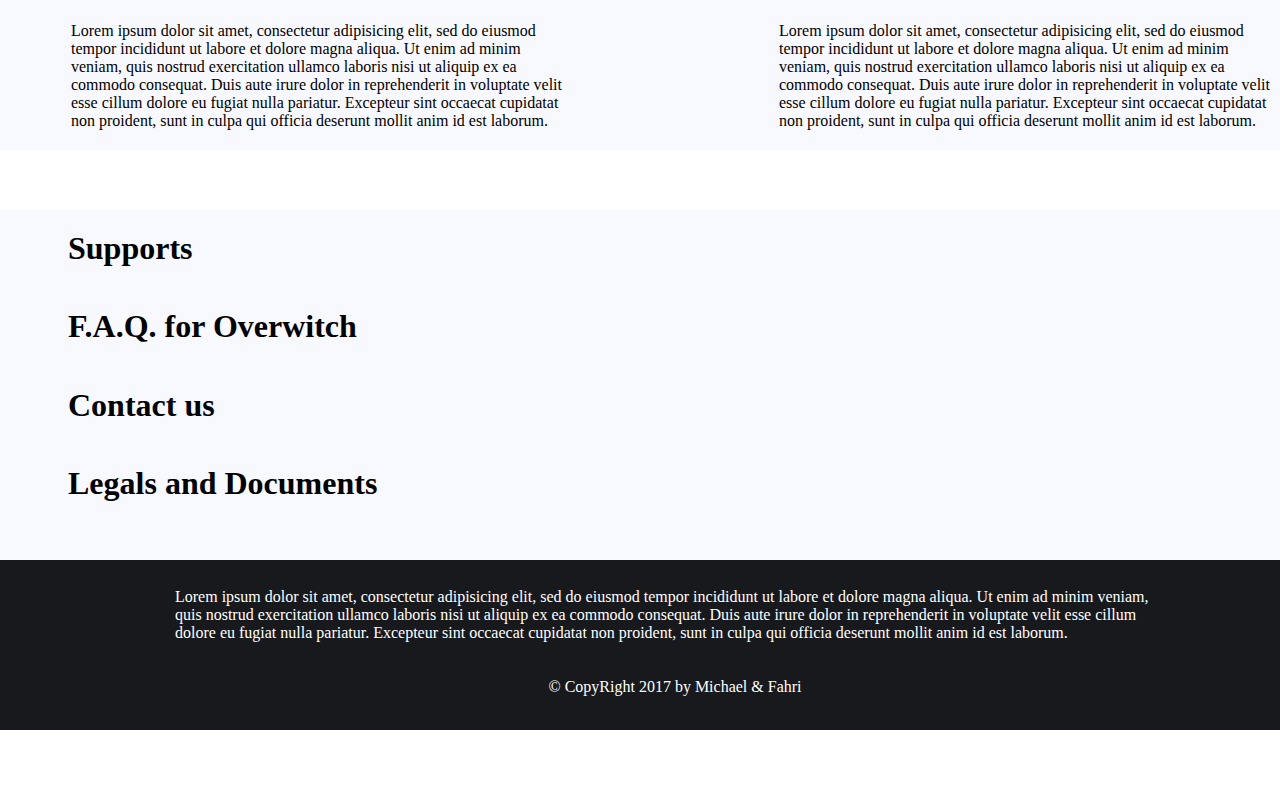
<file: community.html>
<!DOCTYPE html>
<html>
<head>
	<title>Overwitch</title>
	<link rel="stylesheet" type="text/css" href="Style4.css">
	<link rel="icon" type="text/css" href="image/icon.ico">
	<script type="text/javascript" src="logic3.js"></script>
</head>
<body>
	<div class="content">
		<div class="top" onmouseover="test()" onmouseout="mouseOut()" id="top"></div>
		<div class="menu">
			<a href="index.html">HOME</a>
			<a href="artworks.html">ARTWORKS</a>
			<a href="about.html">ABOUT US</a>
			<a href="community.html">COMMUNITY PAGE</a>
			<a href="buy.html">BUY OVERWITCH!</a>
		</div>
		<div class="mid">
			<div class="mid_top">
				<h1>Discussion Forum</h1>
				<table>
					<tr>
						<td><h3>Forum 1</h3></td>
						<td class="space"></td>
						<td><h3>Forum 4</h3></td>
					</tr>
					<tr>
						<td><p>Lorem ipsum dolor sit amet, consectetur adipisicing elit, sed do eiusmod tempor incididunt ut labore et dolore magna aliqua. Ut enim ad minim veniam, quis nostrud exercitation ullamco laboris nisi ut aliquip ex ea commodo consequat. Duis aute irure dolor in reprehenderit in voluptate velit esse cillum dolore eu fugiat nulla pariatur. Excepteur sint occaecat cupidatat non proident, sunt in culpa qui officia deserunt mollit anim id est laborum.</p></td>
						<td class="space"></td>
						<td><p>Lorem ipsum dolor sit amet, consectetur adipisicing elit, sed do eiusmod tempor incididunt ut labore et dolore magna aliqua. Ut enim ad minim veniam, quis nostrud exercitation ullamco laboris nisi ut aliquip ex ea commodo consequat. Duis aute irure dolor in reprehenderit in voluptate velit esse cillum dolore eu fugiat nulla pariatur. Excepteur sint occaecat cupidatat non proident, sunt in culpa qui officia deserunt mollit anim id est laborum.</p></td>
					</tr>
				</table>
				<table>
					<tr>
						<td><h3>Forum 2</h3></td>
						<td class="space"></td>
						<td><h3>Forum 5</h3></td>
					</tr>
					<tr>
						<td><p>Lorem ipsum dolor sit amet, consectetur adipisicing elit, sed do eiusmod tempor incididunt ut labore et dolore magna aliqua. Ut enim ad minim veniam, quis nostrud exercitation ullamco laboris nisi ut aliquip ex ea commodo consequat. Duis aute irure dolor in reprehenderit in voluptate velit esse cillum dolore eu fugiat nulla pariatur. Excepteur sint occaecat cupidatat non proident, sunt in culpa qui officia deserunt mollit anim id est laborum.</p></td>
						<td class="space"></td>
						<td><p>Lorem ipsum dolor sit amet, consectetur adipisicing elit, sed do eiusmod tempor incididunt ut labore et dolore magna aliqua. Ut enim ad minim veniam, quis nostrud exercitation ullamco laboris nisi ut aliquip ex ea commodo consequat. Duis aute irure dolor in reprehenderit in voluptate velit esse cillum dolore eu fugiat nulla pariatur. Excepteur sint occaecat cupidatat non proident, sunt in culpa qui officia deserunt mollit anim id est laborum.</p></td>
					</tr>
				</table>
				<table>
					<tr>
						<td><h3>Forum 3</h3></td>
						<td class="space"></td>
						<td><h3>Forum 6</h3></td>
					</tr>
					<tr>
						<td><p>Lorem ipsum dolor sit amet, consectetur adipisicing elit, sed do eiusmod tempor incididunt ut labore et dolore magna aliqua. Ut enim ad minim veniam, quis nostrud exercitation ullamco laboris nisi ut aliquip ex ea commodo consequat. Duis aute irure dolor in reprehenderit in voluptate velit esse cillum dolore eu fugiat nulla pariatur. Excepteur sint occaecat cupidatat non proident, sunt in culpa qui officia deserunt mollit anim id est laborum.</p></td>
						<td class="space"></td>
						<td><p>Lorem ipsum dolor sit amet, consectetur adipisicing elit, sed do eiusmod tempor incididunt ut labore et dolore magna aliqua. Ut enim ad minim veniam, quis nostrud exercitation ullamco laboris nisi ut aliquip ex ea commodo consequat. Duis aute irure dolor in reprehenderit in voluptate velit esse cillum dolore eu fugiat nulla pariatur. Excepteur sint occaecat cupidatat non proident, sunt in culpa qui officia deserunt mollit anim id est laborum.</p></td>
					</tr>
				</table>
			</div>
			<div class="mid_mid">
				<h1>News About Overwitch</h1>
				<table>
					<tr>
						<td><h3>NEWS 1</h3></td>
						<td class="space"></td>
						<td><h3>NEWS 3</h3></td>
					</tr>
					<tr>
						<td><p>Lorem ipsum dolor sit amet, consectetur adipisicing elit, sed do eiusmod tempor incididunt ut labore et dolore magna aliqua. Ut enim ad minim veniam, quis nostrud exercitation ullamco laboris nisi ut aliquip ex ea commodo consequat. Duis aute irure dolor in reprehenderit in voluptate velit esse cillum dolore eu fugiat nulla pariatur. Excepteur sint occaecat cupidatat non proident, sunt in culpa qui officia deserunt mollit anim id est laborum.</p></td>
						<td class="space"></td>
						<td><p>Lorem ipsum dolor sit amet, consectetur adipisicing elit, sed do eiusmod tempor incididunt ut labore et dolore magna aliqua. Ut enim ad minim veniam, quis nostrud exercitation ullamco laboris nisi ut aliquip ex ea commodo consequat. Duis aute irure dolor in reprehenderit in voluptate velit esse cillum dolore eu fugiat nulla pariatur. Excepteur sint occaecat cupidatat non proident, sunt in culpa qui officia deserunt mollit anim id est laborum.</p></td>
					</tr>
				</table>
				<table>
					<tr>
						<td><h3>NEWS 2</h3></td>
						<td class="space"></td>
						<td><h3>NEWS 4</h3></td>
					</tr>
					<tr>
						<td><p>Lorem ipsum dolor sit amet, consectetur adipisicing elit, sed do eiusmod tempor incididunt ut labore et dolore magna aliqua. Ut enim ad minim veniam, quis nostrud exercitation ullamco laboris nisi ut aliquip ex ea commodo consequat. Duis aute irure dolor in reprehenderit in voluptate velit esse cillum dolore eu fugiat nulla pariatur. Excepteur sint occaecat cupidatat non proident, sunt in culpa qui officia deserunt mollit anim id est laborum.</p></td>
						<td class="space"></td>
						<td><p>Lorem ipsum dolor sit amet, consectetur adipisicing elit, sed do eiusmod tempor incididunt ut labore et dolore magna aliqua. Ut enim ad minim veniam, quis nostrud exercitation ullamco laboris nisi ut aliquip ex ea commodo consequat. Duis aute irure dolor in reprehenderit in voluptate velit esse cillum dolore eu fugiat nulla pariatur. Excepteur sint occaecat cupidatat non proident, sunt in culpa qui officia deserunt mollit anim id est laborum.</p></td>
					</tr>
				</table>
			</div>
			<div class="mid_bot">
				<h1>Supports</h1>
				<h1>F.A.Q. for Overwitch</h1>
				<h1>Contact us</h1>
				<h1>Legals and Documents</h1>
			</div>
		</div>
		<div class="bot">
			<br>
			<p>
			Lorem ipsum dolor sit amet, consectetur adipisicing elit, sed do eiusmod tempor incididunt ut labore et dolore magna aliqua. Ut enim ad minim veniam, quis nostrud exercitation ullamco laboris nisi ut aliquip ex ea commodo consequat. Duis aute irure dolor in reprehenderit in voluptate velit esse cillum dolore eu fugiat nulla pariatur. Excepteur sint occaecat cupidatat non proident, sunt in culpa qui officia deserunt mollit anim id est laborum.
			</p>
			<br>
			<br>
			<div class="legal">
				&copy; CopyRight 2017 by Michael & Fahri
			</div>
		</div>
	</div>
</body>
</html>
</file>
<file: Style.css>
body{
	background-image: url('image/4.jpg');
	margin: auto;
	background-repeat: no-repeat;
}

.content{
	width: 1350px;
	margin: auto;
	margin-top: 10px;
	margin-bottom: 60px;
}

.top{
	background-image: url('image/7.jpg');
	background-size: 100% 100% ;
	height: 500px;
}

.menu{
	height: 50px;
	background-color: #18191D;
	text-align: center;
}

.menu a{
	width: 200px;
	font-size: 15px;
	font-family: sans-serif;
	color: white;
	display: inline-block;
	text-decoration: none;
	padding: 10px 30px;
	margin-top: 7px;
}

.menu a:hover{
	background-color: white;
	color: black;
}

.mid{
	background-color: white;
	height: 800px;
}

h1{
	text-align: center;
	margin: 0px;
}

p{
	width: 950px;
	margin: auto;
}

.mid_img{
	background-image: url('image/17.jpg');
	background-size: 100% 100%;
	height: 511px;
}

.bot{
	background-color: #18191D;
	height: 150px;
	padding: 10px;
}

.bot p{
	width: 1000px;
	color: white;
}

.legal{
	color: white;
	text-align: center;
}
</file>
<file: Style3.css>
body{
	background-image: url('image/4.jpg');
	margin: auto;
	background-repeat: no-repeat;
}

.content{
	width: 1350px;
	margin: auto;
	margin-top: 10px;
	margin-bottom: 60px;
}

.top{
	background-image: url('image/7.jpg');
	background-size: 100% 100% ;
	height: 500px;
}

.menu{
	height: 50px;
	background-color: #18191D;
	text-align: center;
}

.menu a{
	width: 200px;
	font-size: 15px;
	font-family: sans-serif;
	color: white;
	display: inline-block;
	text-decoration: none;
	padding: 10px 30px;
	margin-top: 7px;
}

.menu a:hover{
	background-color: white;
	color: black;
}


.mid_top{
	background-color: ghostwhite;
	height: 450px;
  margin-top: 60px;
}

.mid_top h1{
	padding-left: 20px;
	padding-top: 10px;
	padding-bottom: 10px;
	margin-bottom: 15px;
}

.mid_top table{
	margin-top: 0px;
	margin-left: 20px;
	border-spacing: 0px;
}

.mid_top_picture{
	background-image: url('image/15.jpg');
	background-size: 100% 100% ;
	height: 350px;
	width: 400px;
}

.table_top{
		padding-top: 0px;
    padding-left: 50px;
    padding-bottom: 180px;
}

.mid_mid{
	background-color: ghostwhite;
	height: 665px;
  margin-top: 60px;
}

.mid_mid h1{
	margin-right: 20px;
	padding-top: 10px;
	padding-bottom: 10px;
	margin-bottom: 15px;
	text-align: right;
}

.mid_mid table{
	margin-top: 0px;
	margin-right: 20px;
	border-spacing: 0px;
}

.mid_mid td{
	padding: 5px;
}

.mid_mid_picture{
	background-image: url('image/18.jpg');
	background-size: 100% 100% ;
	height: 500px;
	width: 400px;
}

.mid_bot{
	background-color: ghostwhite;
	height: 600px;
  margin-top: 60px;
}

.mid_bot h1{
	padding-left: 20px;
	padding-top: 10px;
	padding-bottom: 10px;
	margin-bottom: 15px;
}

.mid_bot table{
	margin-top: 0px;
	margin-left: 20px;
	border-spacing: 0px;
}

.table_bot{
		padding-top: 0px;
    padding-left: 25px;
    padding-bottom: 15px;
}

.mid_bot_picture{
	background-image: url('image/6.jpg');
	background-size: 100% 100% ;
	height: 500px;
	width: 400px;
}

.bot{
	background-color: #18191D;
	height: 150px;
	padding: 10px;
}

.bot p{
	width: 1000px;
	color: white;
  margin: auto;
}

.legal{
	color: white;
	text-align: center;
}
</file>
<file: Style2.css>
body{
	background-image: url('image/4.jpg');
	margin: auto;
	background-repeat: no-repeat;
}

.content{
	width: 1350px;
	margin: auto;
	margin-top: 10px;
	margin-bottom: 60px;
}

.top{
	background-image: url('image/7.jpg');
	background-size: 100% 100% ;
	height: 500px;
}

.menu{
	height: 50px;
	background-color: #18191D;
	text-align: center;
}

.menu a{
	width: 200px;
	font-size: 15px;
	font-family: sans-serif;
	color: white;
	display: inline-block;
	text-decoration: none;
	padding: 10px 30px;
	margin-top: 7px;
}

.menu a:hover{
	background-color: white;
	color: black;
}

.mid_top{
	background-color: ghostwhite;
	height: 680px;
  margin-top: 60px;
}

.mid_top h1{
	text-align: center;
	margin: auto;
	margin-bottom: 10px;
}

.pic{
	position: absolute;
	margin: auto;
	left: 665px;
}

.a{
	background-image: url('image/8.jpg');
	background-size: 100% 100% ;
	height: 614px;
	width: 550px;
}

.b{
	background-image: url('image/9.jpg');
	background-size: 100% 100% ;
	height: 614px;
	width: 550px;
}

.c{
	background-image: url('image/10.jpg');
	background-size: 100% 100% ;
	height: 614px;
	width: 550px;
}

.d{
	background-image: url('image/11.jpg');
	background-size: 100% 100% ;
	height: 614px;
	width: 550px;
}

.e{
	background-image: url('image/12.jpg');
	background-size: 100% 100% ;
	height: 614px;
	width: 550px;
}

.f{
	background-image: url('image/13.jpg');
	background-size: 100% 100% ;
	height: 614px;
	width: 550px;
}

button{
	position: absolute;
	width: 35px;
	height: 35px;
	top: 950px;
	left: 620px;
}

.but2{
	left: 1230px;
}

.mid_bot{
	background-color: ghostwhite;
	height: 700px;
  margin-top: 60px;
}

.mid_bot h1{
	text-align: center;
	margin: auto;
}

.carousel{
	margin: auto;
}

.m1{
	background-image: url('image/20.jpg');
	background-size: 100% 100% ;
	height: 300px;
	width: 300px;
}

.m2{
	background-image: url('image/14.jpg');
	background-size: 100% 100% ;
	height: 300px;
	width: 300px;
}

.m3{
	background-image: url('image/15.jpg');
	background-size: 100% 100% ;
	height: 300px;
	width: 300px;
}

.m4{
	background-image: url('image/16.jpg');
	background-size: 100% 100% ;
	height: 300px;
	width: 300px;
}

.m5{
	background-image: url('image/18.jpg');
	background-size: 100% 100% ;
	height: 300px;
	width: 300px;
}

.m6{
	background-image: url('image/19.jpg');
	background-size: 100% 100% ;
	height: 300px;
	width: 300px;
}

table{
	margin: auto;
	margin-top: 20px;
}

td{
	width: 350px;
}

.expand{
	width: 100px;
}

.bot{
	background-color: #18191D;
	height: 150px;
	padding: 10px;
}

.bot p{
	width: 1000px;
	color: white;
	margin: auto;
}

.legal{
	color: white;
	text-align: center;
}
</file>
<file: Style5.css>
body{
	background-image: url('image/4.jpg');
	margin: auto;
	background-repeat: no-repeat;
}

.content{
	width: 1350px;
	margin: auto;
	margin-top: 10px;
	margin-bottom: 60px;
}

.top{
	background-image: url('image/7.jpg');
	background-size: 100% 100% ;
	height: 500px;
}

.menu{
	height: 50px;
	background-color: #18191D;
	text-align: center;
}

.menu a{
	width: 200px;
	font-size: 15px;
	font-family: sans-serif;
	color: white;
	display: inline-block;
	text-decoration: none;
	padding: 10px 30px;
	margin-top: 7px;
}

.menu a:hover{
	background-color: white;
	color: black;
}

.mid_top{
	height: 450px;
  margin-top: 60px;
}

.mid_pic{
	background-image: url('image/21.png');
	background-size: 100% 100%;
	width: 785px;
	height: 400px;
	margin: auto;
}

.mid_bot{
	background-color: ghostwhite;
	height: 800px;
  margin-top: 60px;
}

.pic{
	background-image: url('image/16.jpg');
	background-size: 100% 100% ;
	width: 600px;
	height: 800px;
}

.buy table{
	margin-left: 45px;
}

.buy td{
	height: 70px;
}

.agree{
	padding-left: 135px;
}

#agree{
	width: 15px;
}

.error{
	color: red;
	padding-left: 165px;
}

input{
	width: 100%;
}

#platform{
	width: 100%;
}

textarea {
    resize: none;
}

p{
	width: 950px;
	margin: auto;
}

.bot{
	background-color: #18191D;
	height: 150px;
	padding: 10px;
}

.bot p{
	width: 1000px;
	color: white;
}

.legal{
	color: white;
	text-align: center;
}
</file>
<file: Style4.css>
body{
	background-image: url('image/4.jpg');
	margin: auto;
	background-repeat: no-repeat;
}

.content{
	width: 1350px;
	margin: auto;
	margin-top: 10px;
	margin-bottom: 60px;
}

.top{
	background-image: url('image/7.jpg');
	background-size: 100% 100% ;
	height: 500px;
}

.menu{
	height: 50px;
	background-color: #18191D;
	text-align: center;
}

.menu a{
	width: 200px;
	font-size: 15px;
	font-family: sans-serif;
	color: white;
	display: inline-block;
	text-decoration: none;
	padding: 10px 30px;
	margin-top: 7px;
}

.menu a:hover{
	background-color: white;
	color: black;
}

.mid_top{
	background-color: ghostwhite;
	height: 620px;
  	margin-top: 60px;
}

.mid_top h1{
	padding-top: 20px;
	margin-left: 68px;

}

.mid_top p{
	width: 500px;
}

.mid_top table{
	margin: auto;
}

.space{
	width: 200px;
}

.mid_mid{
	background-color: ghostwhite;
	height: 450px;
  margin-top: 60px;
}

.mid_mid h1{
	padding-top: 20px;
	margin-left: 68px;
}

.mid_mid p{
	width: 500px;
}

.mid_mid table{
	margin: auto;
}

.space{
	width: 200px;
}

.mid_bot{
	background-color: ghostwhite;
	height: 350px;
  margin-top: 60px;
}

.mid_bot h1{
	padding-top: 20px;
	margin-left: 68px;
}

p{
	width: 950px;
	margin: auto;
}

.bot{
	background-color: #18191D;
	height: 150px;
	padding: 10px;
}

.bot p{
	width: 1000px;
	color: white;
}

.legal{
	color: white;
	text-align: center;
}
</file>
